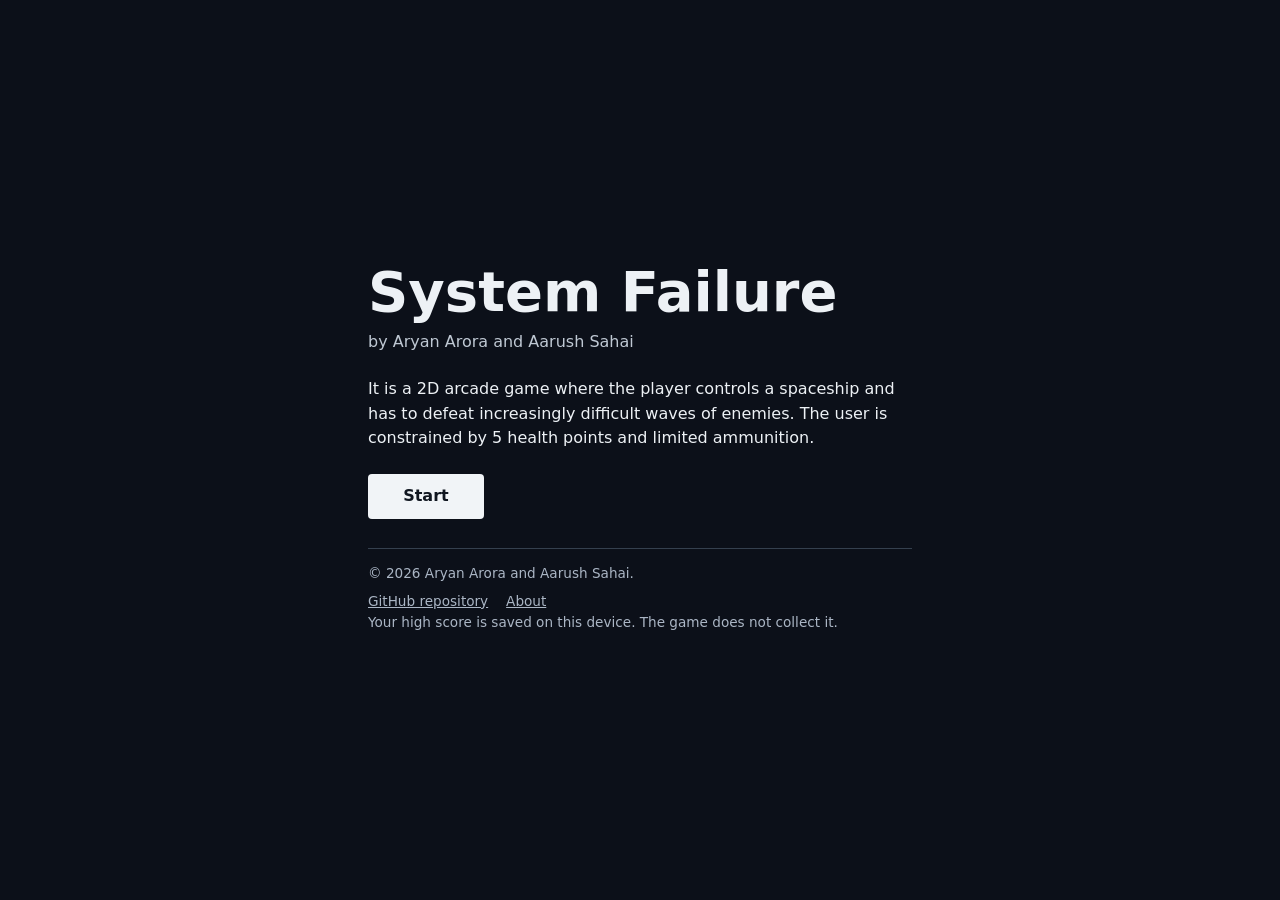
<file: browser version/index.html>
<!doctype html>
<html lang="en">
<head>
  <meta charset="utf-8">
  <meta name="viewport" content="width=device-width, initial-scale=1">
  <title>System Failure</title>
  <link rel="icon" href="favicon.png">
  <style>
    * { box-sizing: border-box; }
    body { margin: 0; min-height: 100vh; padding: 24px; display: grid; place-items: center; background: #0c1019; color: #edf1f5; font: 16px/1.55 system-ui, sans-serif; }
    main { width: min(100%, 34rem); }
    h1 { margin: 0; font-size: clamp(2.25rem, 6vw, 3.5rem); line-height: 1.1; }
    .byline { margin: .45rem 0 1.4rem; color: #bfc8d3; }
    .start { display: inline-block; margin: .4rem 0 1.8rem; padding: .65rem 2.2rem; border-radius: 4px; background: #f1f4f7; color: #101620; font-weight: 650; text-decoration: none; }
    .start:hover { background: #c9e2f3; }
    footer { border-top: 1px solid #35404e; padding-top: .9rem; color: #abb6c5; font-size: .85rem; }
    footer p { margin: 0 0 .4rem; }
    footer a { color: inherit; margin-right: 1em; }
    a:focus-visible { outline: 2px solid #8ecfff; outline-offset: 4px; }
  </style>
</head>
<body>
  <main>
    <h1>System Failure</h1>
    <p class="byline">by Aryan Arora and Aarush Sahai</p>
    <p>It is a 2D arcade game where the player controls a spaceship and has to defeat increasingly difficult waves of enemies. The user is constrained by 5 health points and limited ammunition.</p>
    <a class="start" href="game.html">Start</a>
    <footer>
      <p>&copy; 2026 Aryan Arora and Aarush Sahai.</p>
      <a href="https://github.com/aryan-441/System-Failure" target="_blank" rel="noopener noreferrer">GitHub repository</a>
      <a href="about.html">About</a>
      <p>Your high score is saved on this device. The game does not collect it.</p>
    </footer>
  </main>
</body>
</html>
</file>
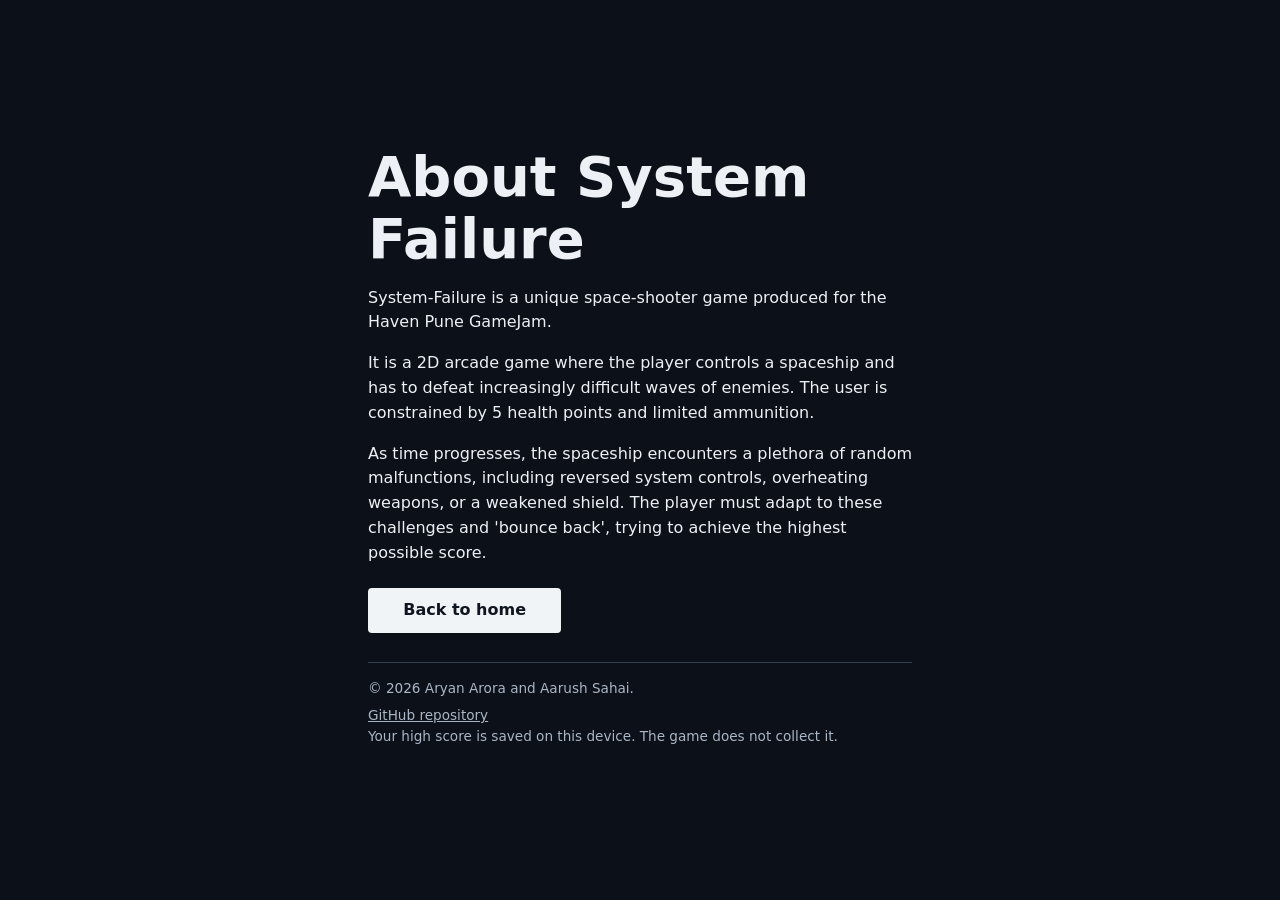
<file: browser version/about.html>
<!doctype html>
<html lang="en">
<head>
  <meta charset="utf-8">
  <meta name="viewport" content="width=device-width, initial-scale=1">
  <title>About System Failure</title>
  <link rel="icon" href="favicon.png">
  <style>
    * { box-sizing: border-box; }
    body { margin: 0; min-height: 100vh; padding: 24px; display: grid; place-items: center; background: #0c1019; color: #edf1f5; font: 16px/1.55 system-ui, sans-serif; }
    main { width: min(100%, 34rem); }
    h1 { margin: 0; font-size: clamp(2.25rem, 6vw, 3.5rem); line-height: 1.1; }
    .byline { margin: .45rem 0 1.4rem; color: #bfc8d3; }
    .start { display: inline-block; margin: .4rem 0 1.8rem; padding: .65rem 2.2rem; border-radius: 4px; background: #f1f4f7; color: #101620; font-weight: 650; text-decoration: none; }
    .start:hover { background: #c9e2f3; }
    footer { border-top: 1px solid #35404e; padding-top: .9rem; color: #abb6c5; font-size: .85rem; }
    footer p { margin: 0 0 .4rem; }
    footer a { color: inherit; margin-right: 1em; }
    a:focus-visible { outline: 2px solid #8ecfff; outline-offset: 4px; }
  </style>
</head>
<body>
  <main>
    <h1>About System Failure</h1>
    <p>System-Failure is a unique space-shooter game produced for the Haven Pune GameJam.</p>
    <p>It is a 2D arcade game where the player controls a spaceship and has to defeat increasingly difficult waves of enemies. The user is constrained by 5 health points and limited ammunition.</p>
    <p>As time progresses, the spaceship encounters a plethora of random malfunctions, including reversed system controls, overheating weapons, or a weakened shield. The player must adapt to these challenges and &#x27;bounce back&#x27;, trying to achieve the highest possible score.</p>
    <a class="start" href="index.html">Back to home</a>
    <footer>
      <p>&copy; 2026 Aryan Arora and Aarush Sahai.</p>
      <a href="https://github.com/aryan-441/System-Failure" target="_blank" rel="noopener noreferrer">GitHub repository</a>
      <p>Your high score is saved on this device. The game does not collect it.</p>
    </footer>
  </main>
</body>
</html>
</file>
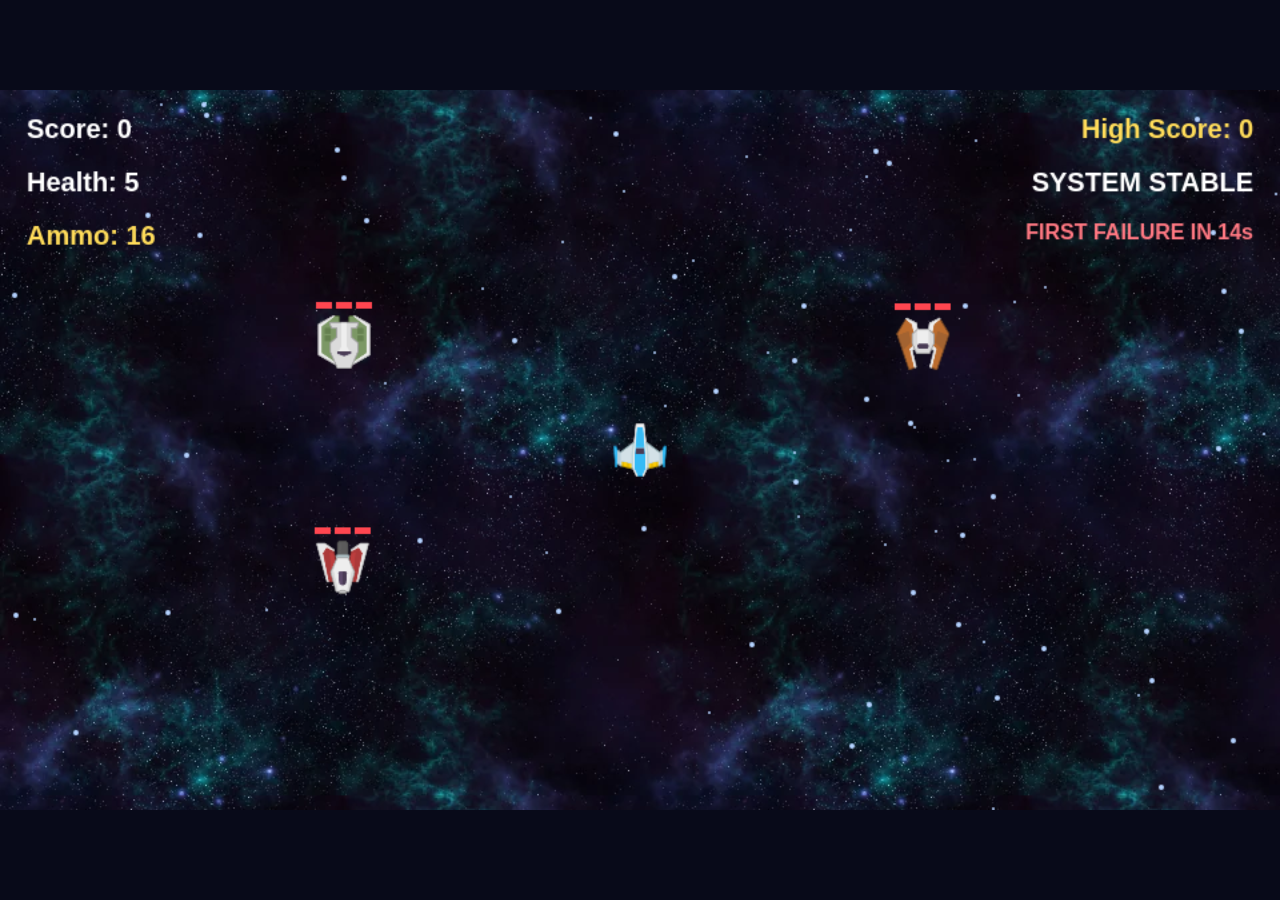
<file: browser version/game.html>
<!doctype html>
<html lang="en">
<head>
  <meta charset="utf-8">
  <meta name="viewport" content="width=device-width, initial-scale=1">
  <title>System Failure: Bounce Back</title>
  <link rel="icon" href="favicon.png">
  <link rel="preload" href="ships.png" as="image">
  <link rel="preload" href="space/0.webp" as="image">
  <style>
    * { box-sizing: border-box }
    html, body { width: 100%; height: 100%; margin: 0; overflow: hidden; background: #080a19; color: #e1f4ff; }
    body { display: grid; place-items: center; font: 16px/1.45 Arial, sans-serif; }
    canvas { display: block; width: min(100vw, 177.77778vh); height: auto; aspect-ratio: 16/9; outline: none; touch-action: none; }
    #loading { position: absolute; text-align: center; padding: .8rem 1.4rem; background: #0c1428; }
    a { color: #a9dfe1; }
  </style>
</head>
<body>
  <canvas id="canvas" width="960" height="540" tabindex="0" aria-label="System Failure. Move with WASD or the arrow keys, aim with the mouse, hold the left button to fire, and press R after defeat."></canvas>
  <div id="loading" role="status">Loading flight deck...</div>
  <script src="flight.js"></script>
</body>
</html>
</file>
